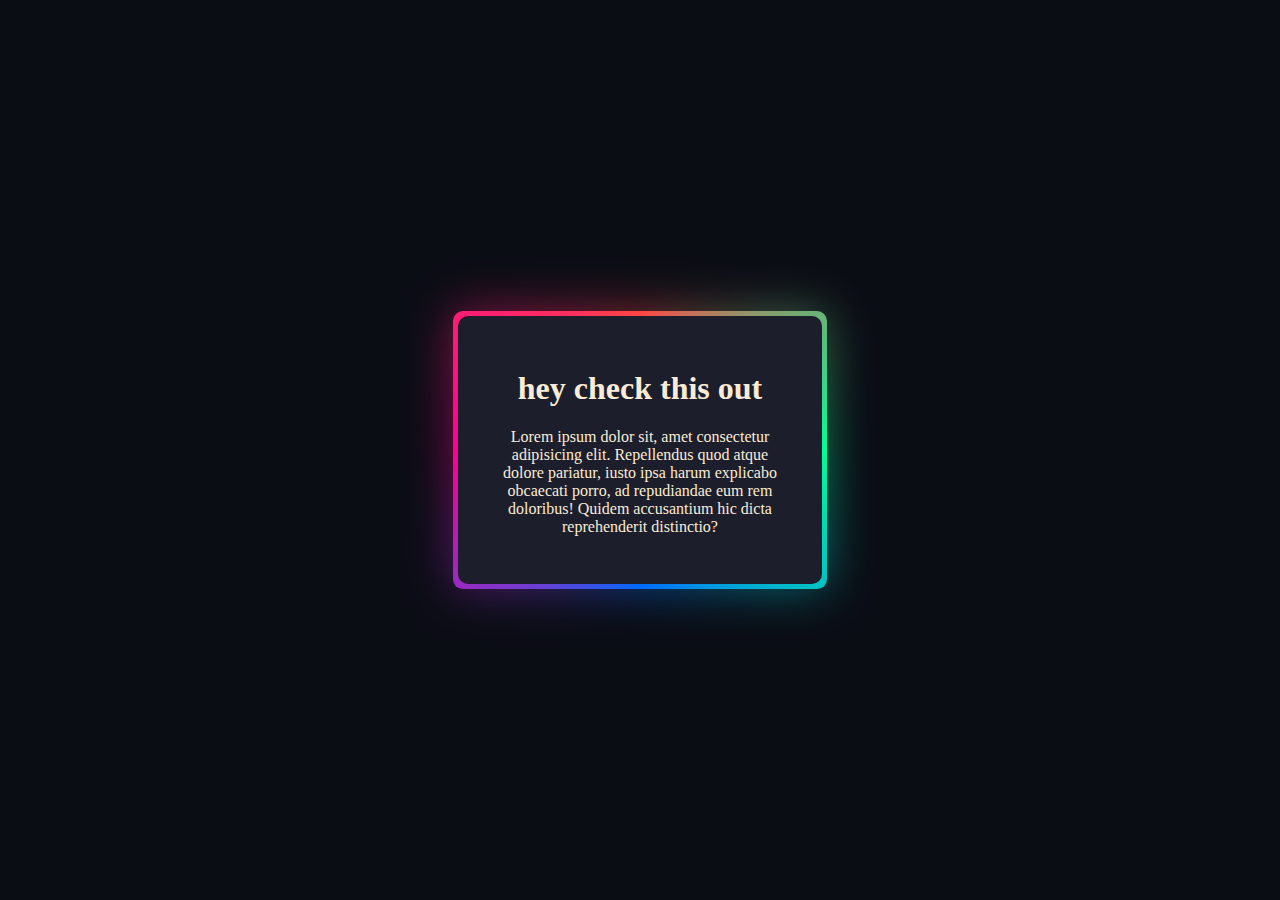
<file: animations/index.html>
<!DOCTYPE html>
<html lang="en">
<head>
    <meta charset="UTF-8">
    <meta name="viewport" content="width=device-width, initial-scale=1.0">
    <title>Document</title>
    <link rel="stylesheet" href="style.css">
</head>
<body>
        <div class="box">
            <h1>hey check this out</h1>
            <p>Lorem ipsum dolor sit, amet consectetur adipisicing elit. Repellendus quod atque dolore pariatur, iusto ipsa harum explicabo obcaecati porro, ad repudiandae eum rem doloribus! Quidem accusantium hic dicta reprehenderit distinctio?</p>
        </div>
</body>
</html>
</file>
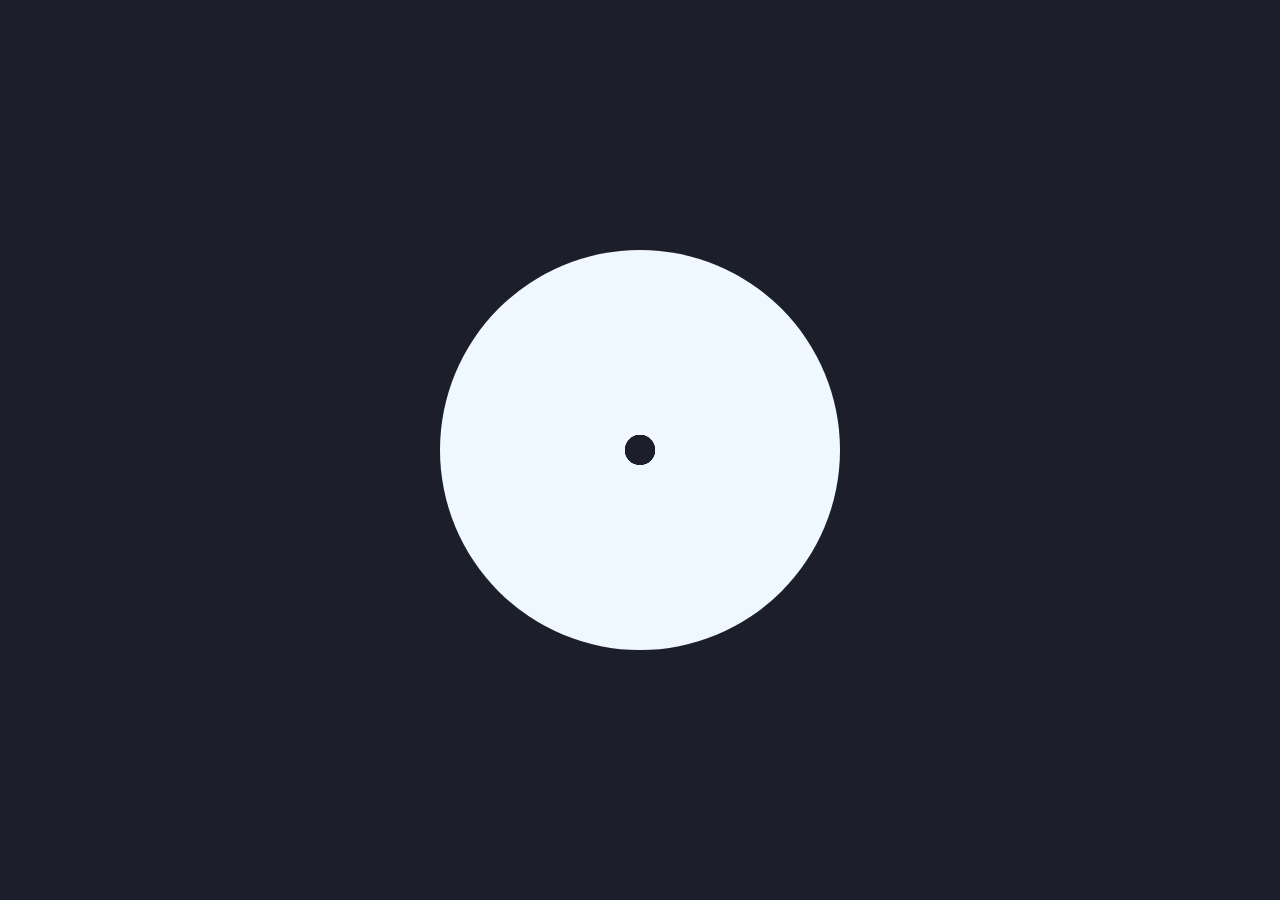
<file: animations/orbit.html>
<!DOCTYPE html>
<html lang="en">
<head>
    <meta charset="UTF-8">
    <meta name="viewport" content="width=device-width, initial-scale=1.0">
    <title>Document</title>
    <link rel="stylesheet" href="orbit.css">
</head>
<body>
    <div class="div">
        <div class="orbit orbitOne"></div>
        <div class="orbit orbitTwo"></div>
        <div class="orbit orbitThree"></div>
        <div class="orbit orbitFour"></div>
        
    </div>
</body>
</html>
</file>
<file: animations/style.css>
body{
    margin: 0;
    padding: 0;
    box-sizing: border-box;
    background-color: #0b0d15;
    min-height: 100vh;
    align-content: center;
    color: antiquewhite;
}



.box{
    margin: 0 auto;
    padding: 2em;
    width: 300px;
    background: #1c1f2b;
    text-align: center;
    position: relative;
    border-radius: 10px;
}

@property --angle{
    syntax: "<angle>";
    initial-value: 0deg;
    inherits: false;
}

.box::after, .box::before{
    content: "";
    position: absolute;
    height: 100%;
    width: 100%;  
    background-image: conic-gradient(from var(--angle), #ff4545, #00ff99, #006aff, #ff0095, #ff4545);
    top: 50%;
    left: 50%;
    translate: -50% -50%;
    z-index: -1;
    padding: 5px;
    border-radius: 10px;
    animation: 4s spin linear infinite;
}


.box::before {
    filter: blur(1.5rem);
    opacity: 0.5;
}

@keyframes spin{
    from {
        --angle: 0deg;
    }

    to{
        --angle: 360deg;
    }
}
</file>
<file: animations/orbit.css>
body{
    margin: 0;
    padding: 0;
    box-sizing: border-box;
    min-height: 100vh;
    align-content: center;
    background-color: #1c1f2b;
}

.div{
    position: relative;
    background-color: aliceblue;
    width: 400px;
    height: 400px;
    align-items: center;
    margin: 0 auto;
    border-radius: 50%;

}

.orbit, .orbitTwo,
 .orbitThree, .orbitFour {
    transform: translate(-50%, -50%);
    background-color: #1c1f2b;
    width: 30px;
    height: 30px;
    margin: 0px auto;
    border-radius: 50%;
    position: absolute;
    top: 50%;
    left: 50%;
    --start-transform: translate(-50%, -50%) 
    rotate(0deg) translateX(150px)
     rotate(0deg);
    --end-transform:translate(-50%, -50%) 
    rotate(360deg) translateX(150px)
     rotate(-360deg);

}

.orbitOne{
    animation: 5s orbit linear infinite;
}

.orbitTwo{
    animation: 5s orbit linear infinite;
    --start-transform: translate(-50%, -50%) 
    rotate(0deg) translateX(60px)
     rotate(0deg);
    --end-transform:translate(-50%, -50%) 
    rotate(360deg) translateX(60px)
     rotate(-360deg);

}

.orbitThree{
    animation: 6s orbit linear infinite;
    --start-transform: translate(-50%, -50%) 
    rotate(0deg) translateX(100px)
     rotate(0deg);
    --end-transform:translate(-50%, -50%) 
    rotate(360deg) translateX(100px)
     rotate(-360deg);

}

.orbitFour{
    animation: 8s orbit linear infinite;
    --start-transform: translate(-50%, -50%) 
    rotate(0deg) translateX(180px)
     rotate(0deg);
    --end-transform:translate(-50%, -50%) 
    rotate(360deg) translateX(180px)
     rotate(-360deg);

}

@keyframes orbit {
    0% {
       transform: var(--start-transform);
    }

    100% {
        transform: var(--end-transform)
    }

}

/* @keyframes orbitTwo {
    0% {
        transform: translate(-50%, -50%) 
        rotate(0deg) 
        translateX(60px) 
        rotate(0deg);
    }

    100% {
        transform: translate(-50%, -50%) 
        rotate(360deg) 
        translateX(60px) 
        rotate(-360deg);
    }
} */

/* @keyframes orbitThree {
        0% {
            transform: translate(-50%, -50%) 
            rotate(0deg) 
            translateX(100px) 
            rotate(0deg);
        }
    
        100%{
            transform: translate(-50%, -50%) 
            rotate(360deg) 
            translateX(100px) 
            rotate(-360deg);
        }
    
    
} */
</file>
